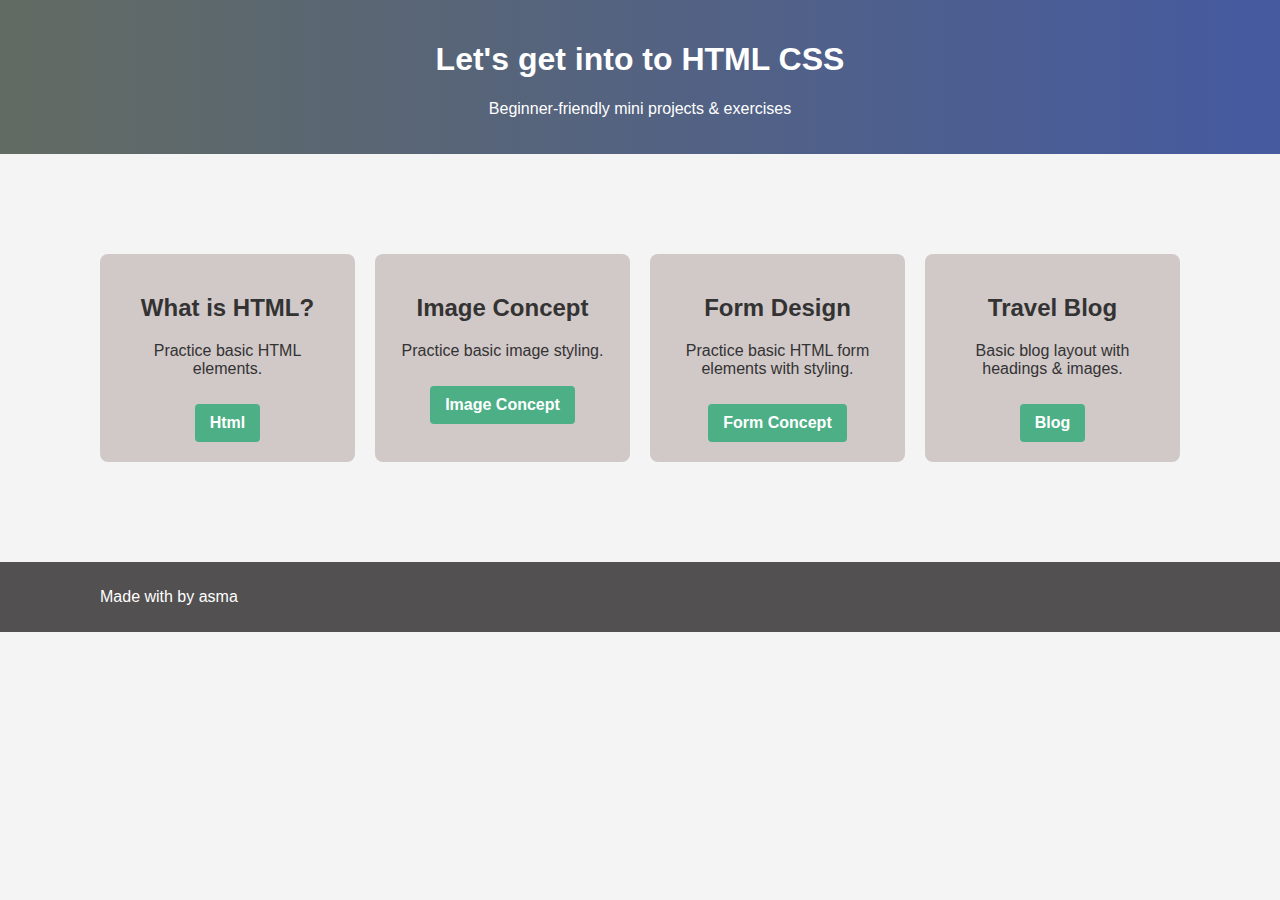
<file: index.html>
<!DOCTYPE html>
<html lang="en">
<head>
    <meta charset="UTF-8">
    <meta name="viewport" content="width=device-width, initial-scale=1.0">
    <title>My First Website</title>
    <link rel="stylesheet" href="style.css">
</head>
<body>
    <header>
        <h1>Let's get into to HTML CSS</h1>
        <p>Beginner-friendly mini projects & exercises</p>
    </header>

    <main class="container">
        <div class="file">
            <h2>What is HTML?</h2>
            <p>Practice basic HTML elements.</p>
            <a href="first.html" target="_blank">Html</a>
        </div>
        <div class="file">
            <h2>Image Concept</h2>
            <p>Practice basic image styling.</p>
            <a href="second.html" target="_blank">Image Concept</a>
        </div>
        <div class="file">
            <h2>Form Design</h2>
            <p>Practice basic HTML form elements with styling.</p>
            <a href="form.html" target="_blank">Form Concept</a>
        </div>
        <div class="file">
            <h2>Travel Blog </h2>
            <p>Basic blog layout with headings & images.</p>
            <a href="my_first_travel_blog.html" target="_blank">Blog</a>
        </div>
    </main>

    <footer>
        <p>Made with by asma</p>
    </footer>

</body>
</html>
</file>
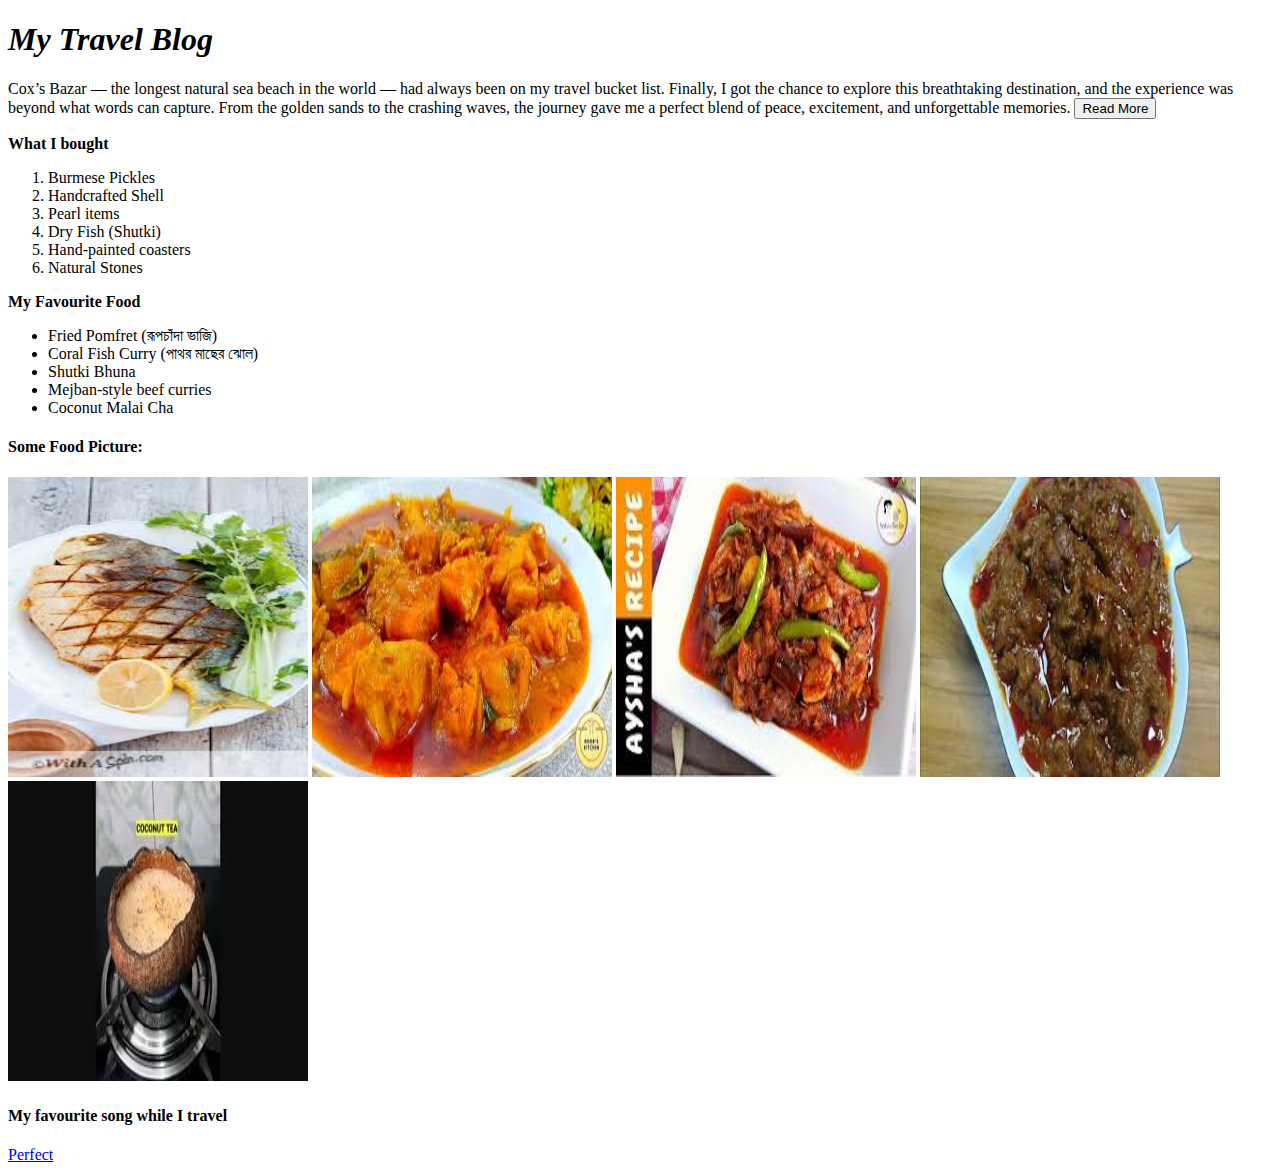
<file: my_first_travel_blog.html>
<!DOCTYPE html>
<html lang="en">
<!-- This is the Head Section -->
<head>
    <meta charset="UTF-8">
    <meta name="viewport" content="width=device-width, initial-scale=1.0">
    <meta name="keywords" content="Html">
    <title>My Travel Blog</title>
</head>

<!-- This is the Body Section -->
<body>
    <h1><i>My Travel Blog</i></h1>
    <div>
        <p>Cox’s Bazar — the longest natural sea beach in the world — had always been on my travel bucket list. 
            Finally, I got the chance to explore this breathtaking destination, and the experience was beyond what words can capture. 
            From the golden sands to the crashing waves, the journey gave me a perfect blend of peace, excitement, and unforgettable memories.
            <button>Read More</button>
        </p>
    </div>
    <span><b>What I bought</b></span>
    <ol>
        <li>Burmese Pickles</li>
        <li>Handcrafted Shell</li>
        <li>Pearl items</li>
        <li>Dry Fish (Shutki)</li>
        <li>Hand-painted coasters</li>
        <li>Natural Stones</li>
        
    </ol>
    <span><b>My Favourite Food</b></span>
    <ul>
        <li>Fried Pomfret (রূপচাঁদা ভাজি)</li>
        <li>Coral Fish Curry (পাথর মাছের ঝোল)</li>
        <li>Shutki Bhuna</li>
        <li>Mejban-style beef curries</li>
        <li>Coconut Malai Cha</li>     
    </ul>
    <h4>Some Food Picture: </h4>
    <img src="/image/food1.jpeg" alt= "Fried Pomfret" width="300px" height="300px">
    <img src="/image/food2.jpeg" alt= "Coral Fish Curry" width="300" height="300">
    <img src="/image/food3.jpeg" alt= "Shutki Bhuna" width="300" height="300">
    <img src="/image/food4.jpeg" alt= "Mejban-style beef curries" width="300" height="300">
    <img src="/image/food5.jpeg" alt= "Coconut Malai Cha" width="300" height="300">

    <h4>My favourite song while I travel</h4>
    <a href="https://www.youtube.com/watch?v=fTrqoVSrw1Y&list=RDfTrqoVSrw1Y&start_radio=1" target="_blank">Perfect</a>
    
</body>
</html>
</file>
<file: style.css>
body {
    font-family: Helvetica, sans-serif;
    margin: 0;
    background-color: #f4f4f4;
    color: #333;
}

header {
    text-align: center;
    background: linear-gradient(90deg, #626b62, #455aa0);
    color: white;
    padding: 20px;
}

.container {
    display: grid;
    grid-template-columns: repeat(auto-fit, minmax(250px, 1fr));
    gap: 20px;
    padding: 100px;
    /* max-width: 1000px; */
    margin: auto;
}

.file {
    background: #d1c8c8;
    padding: 20px;
    border-radius: 8px;
    text-align: center;
}


.file a {
    display: inline-block;
    margin-top: 10px;
    padding: 10px 15px;
    background: #4caf86;
    color: white;
    font-weight: 700;
    text-decoration: none;
    border-radius: 4px;
    transition: 0.3s;
}

.file a:hover {
    background: rgb(85, 116, 38);
    border-color: greenyellow;
}

footer {
    text-align: start;
    padding: 10px 100px;
    background-color: #525050;
    color: white;
}
</file>
